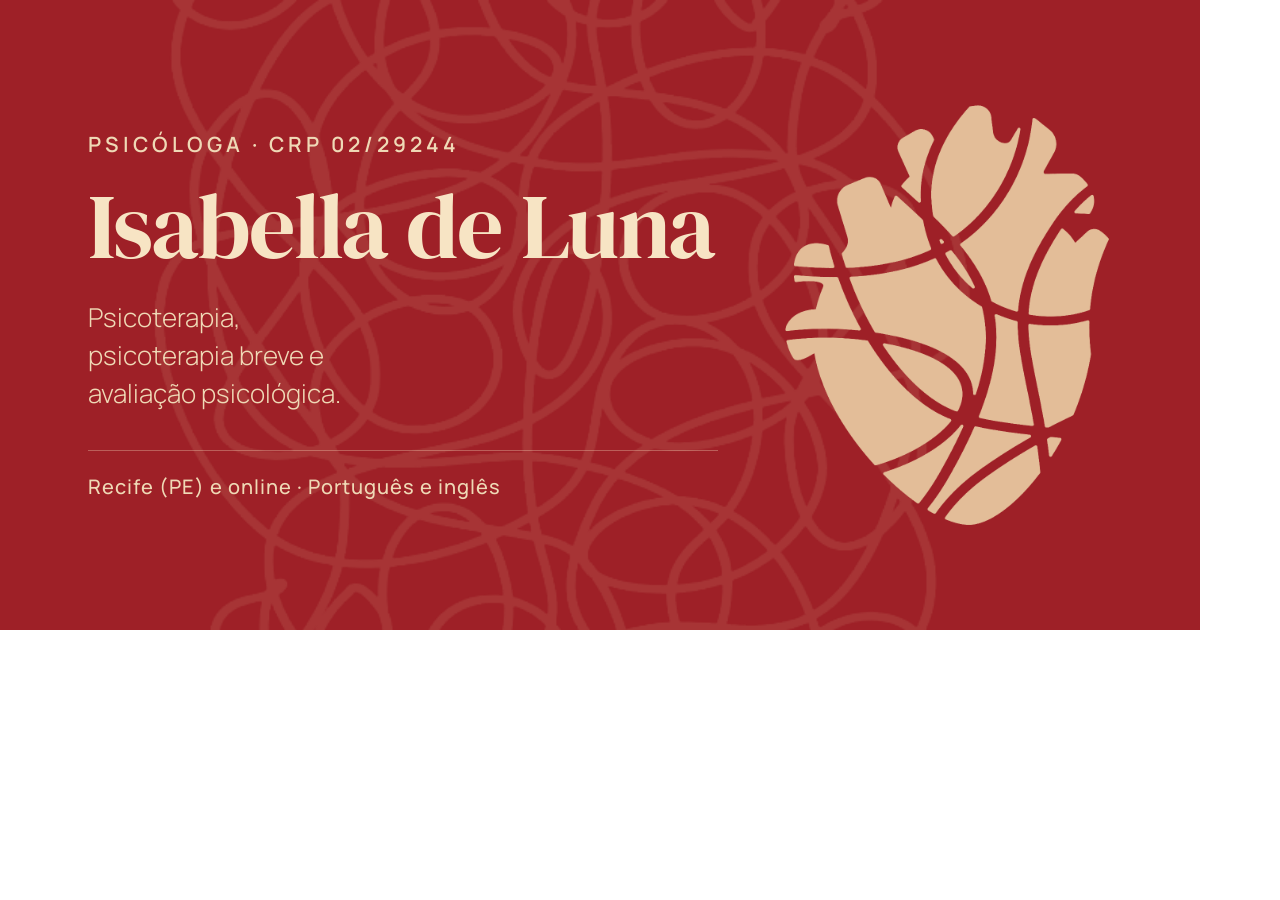
<file: og-fonte.html>
<!DOCTYPE html>
<html lang="pt-BR">
<head>
<meta charset="utf-8">
<title>Fonte da og:image</title>
<!--
  Origem da assets/og-image.png (1200x630).

  Não é página do site: existe só para gerar a imagem de compartilhamento
  com as fontes reais (DM Serif Display e Manrope), que não estão
  instaladas no sistema. Fica fora do deploy pelo .vercelignore.

  Para regerar: sirva a pasta, abra em 1200x630, capture a tela, salve em
  assets/og-image.png.
-->
<link rel="preconnect" href="https://fonts.googleapis.com">
<link rel="preconnect" href="https://fonts.gstatic.com" crossorigin>
<link href="https://fonts.googleapis.com/css2?family=DM+Serif+Display:ital@0;1&family=Manrope:wght@300;400;500;600;700&display=swap" rel="stylesheet">
<style>
  * { margin: 0; padding: 0; box-sizing: border-box; }

  html, body { width: 1200px; height: 630px; overflow: hidden; }

  .cartao {
    position: relative;
    width: 1200px;
    height: 630px;
    display: flex;
    align-items: center;
    gap: 64px;
    padding: 0 88px;
    background: #9E2027;
    color: #F7E4C4;
    overflow: hidden;
  }

  /* mesma textura de linhas do hero, na mesma opacidade baixa */
  .textura {
    position: absolute;
    inset: 0;
    background: url("assets/linhas-creme.png") center / cover no-repeat;
    opacity: .13;
  }

  .texto { position: relative; z-index: 1; flex: 1; }

  .rotulo {
    font-family: Manrope, sans-serif;
    font-size: 21px;
    font-weight: 600;
    letter-spacing: .19em;
    text-transform: uppercase;
    color: #EFD9B6;
  }

  .nome {
    margin-top: 22px;
    font-family: "DM Serif Display", Georgia, serif;
    font-size: 92px;
    line-height: 1.02;
    letter-spacing: -.018em;
  }

  .servicos {
    margin-top: 26px;
    font-family: Manrope, sans-serif;
    font-size: 26px;
    font-weight: 300;
    line-height: 1.45;
    color: #EFD9B6;
    max-width: 19ch;
  }

  .base {
    margin-top: 38px;
    padding-top: 22px;
    border-top: 1px solid rgba(247, 228, 196, .32);
    font-family: Manrope, sans-serif;
    font-size: 20px;
    font-weight: 500;
    letter-spacing: .05em;
    color: #EFD9B6;
  }

  .arte { position: relative; z-index: 1; flex: none; }
  .arte img { width: 330px; height: auto; display: block; }
</style>
</head>
<body>
  <div class="cartao">
    <div class="textura"></div>

    <div class="texto">
      <p class="rotulo">Psicóloga &middot; CRP 02/29244</p>
      <p class="nome">Isabella de Luna</p>
      <p class="servicos">Psicoterapia, psicoterapia breve e avaliação psicológica.</p>
      <p class="base">Recife (PE) e online &middot; Português e inglês</p>
    </div>

    <div class="arte">
      <img src="assets/coracao-creme.png" alt="">
    </div>
  </div>
</body>
</html>
</file>
